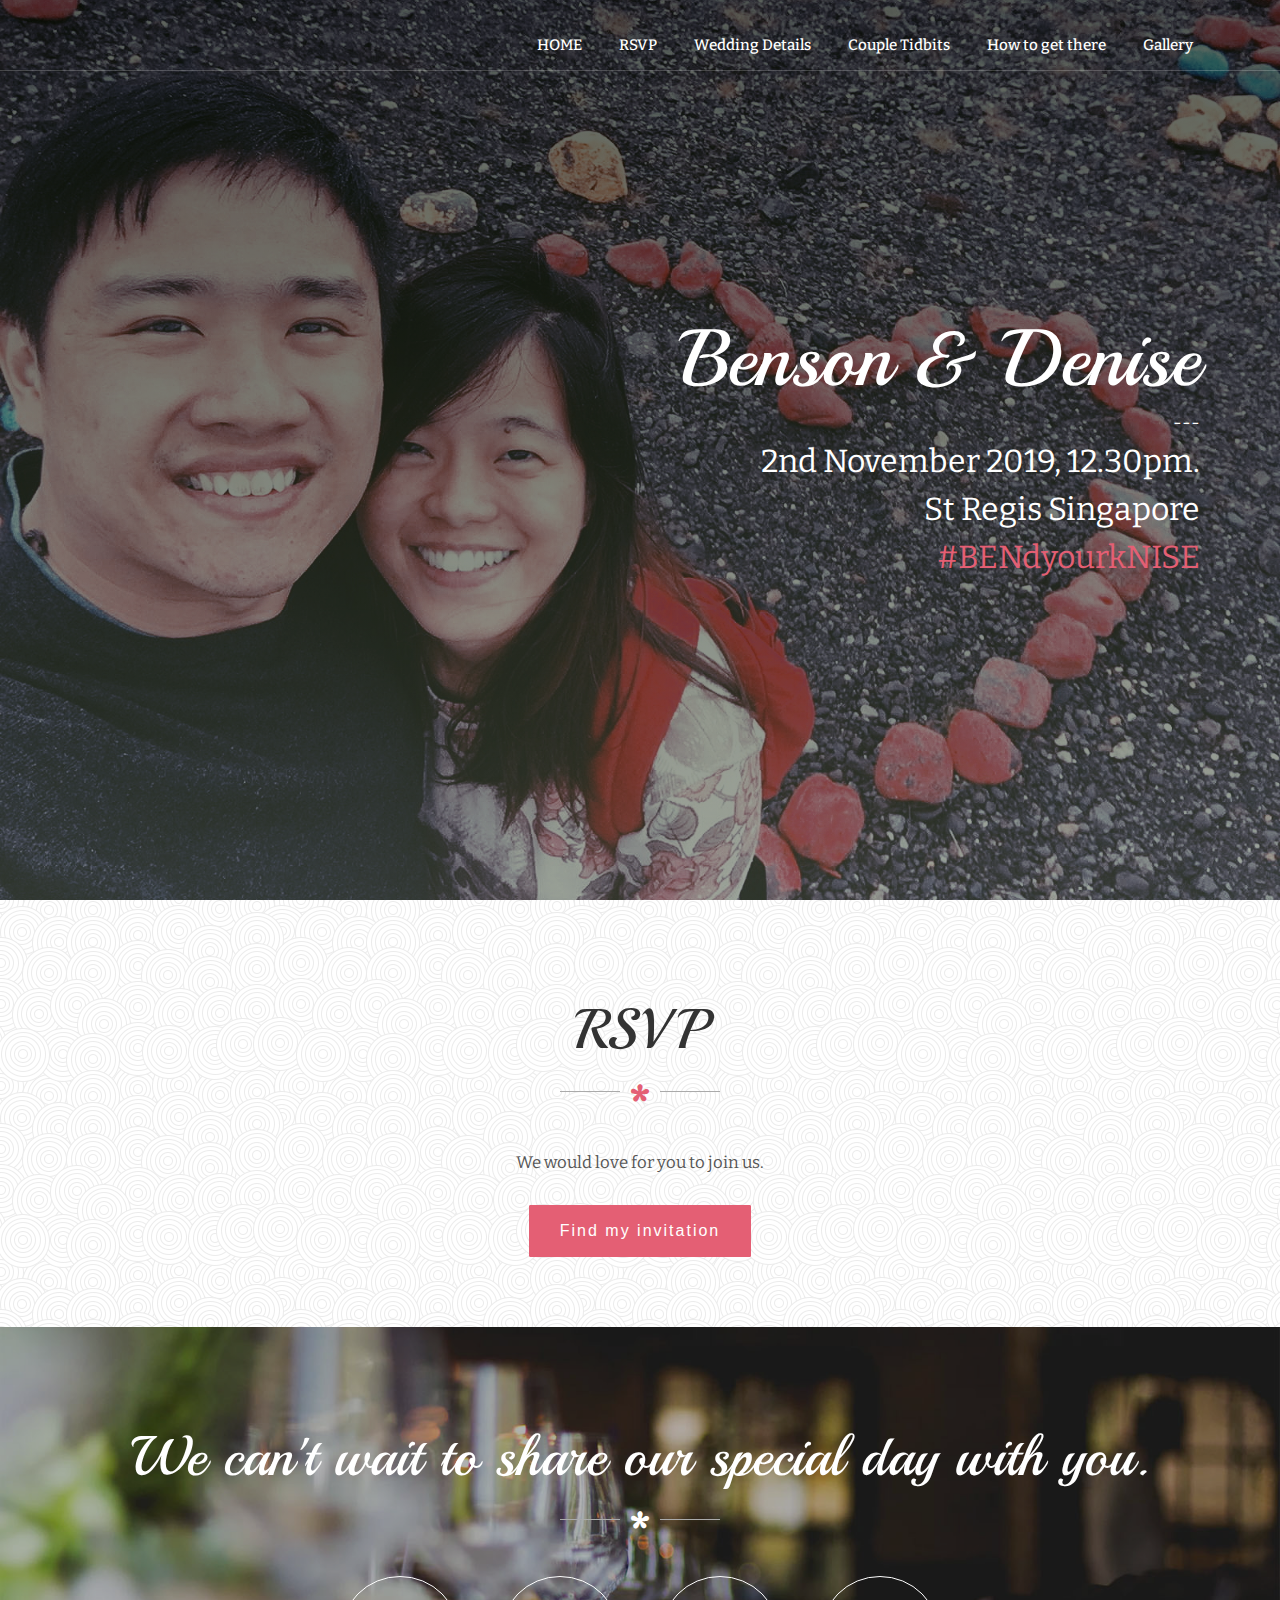
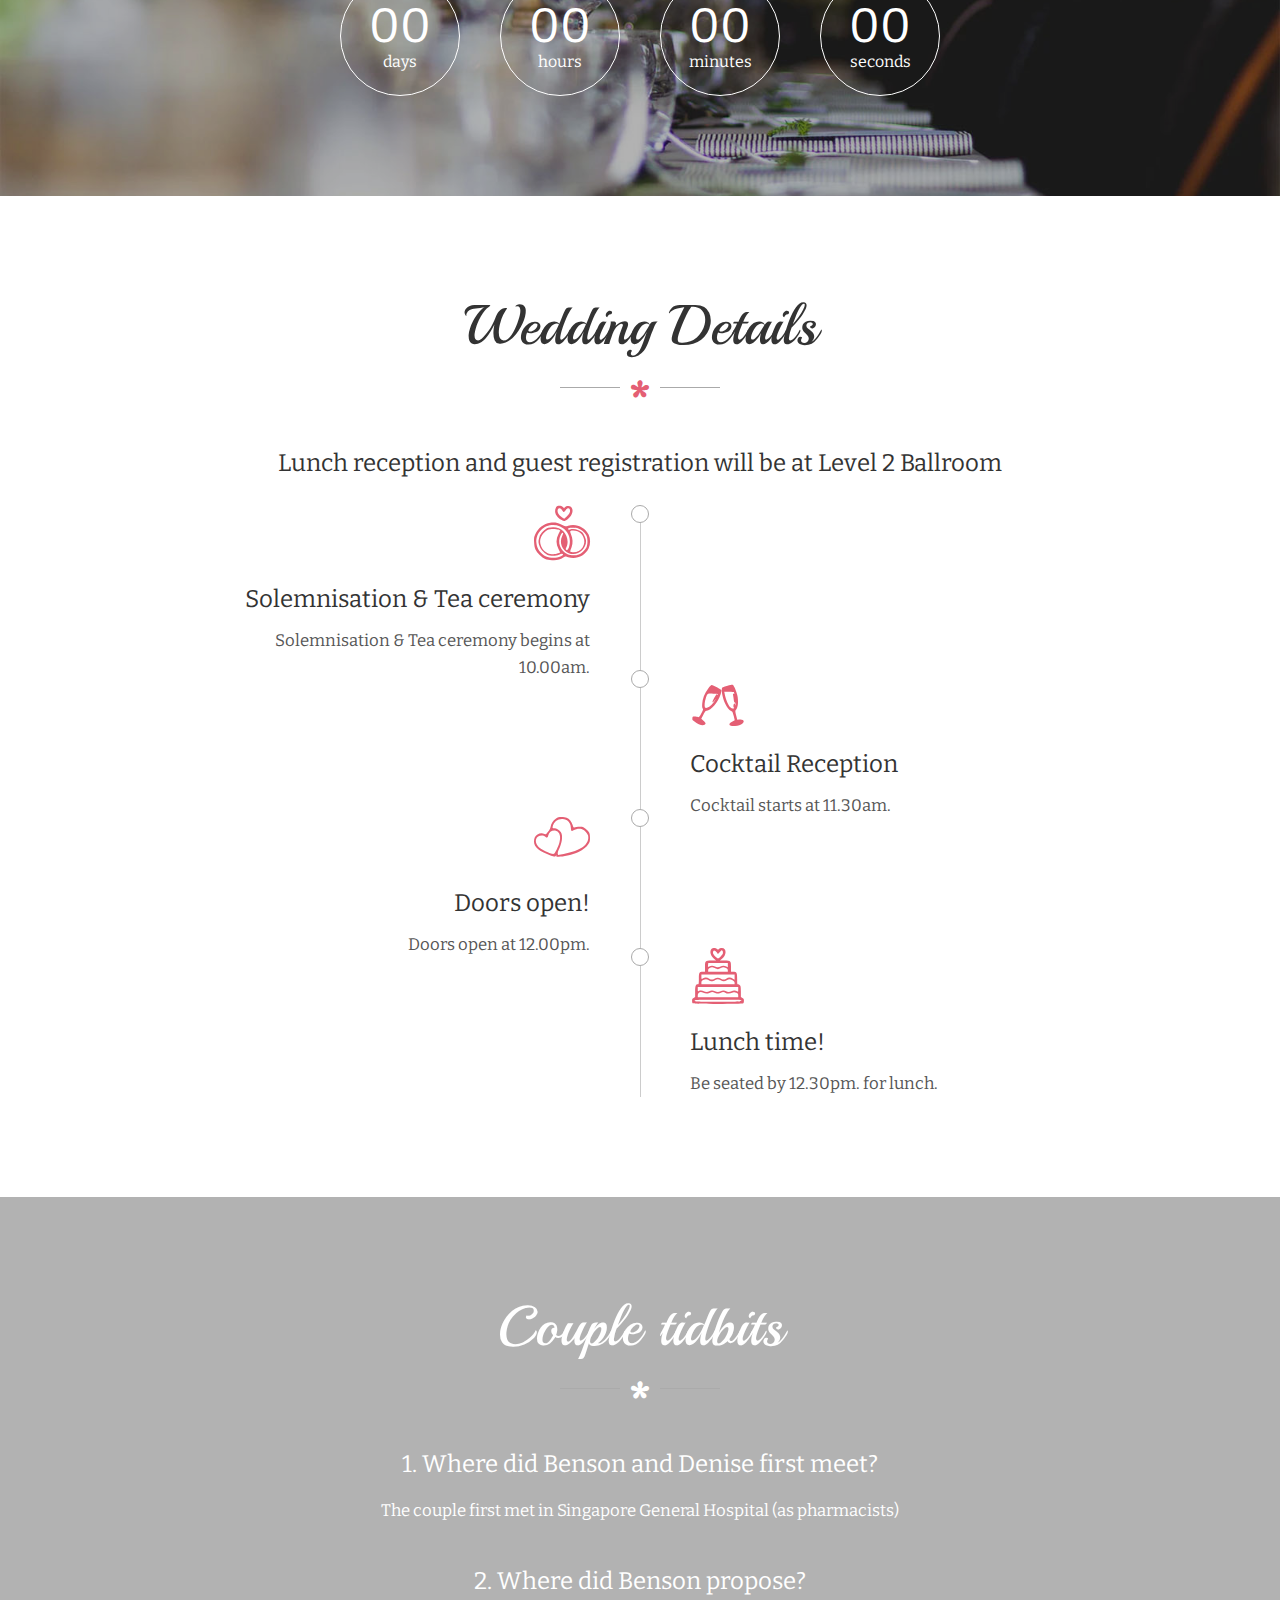
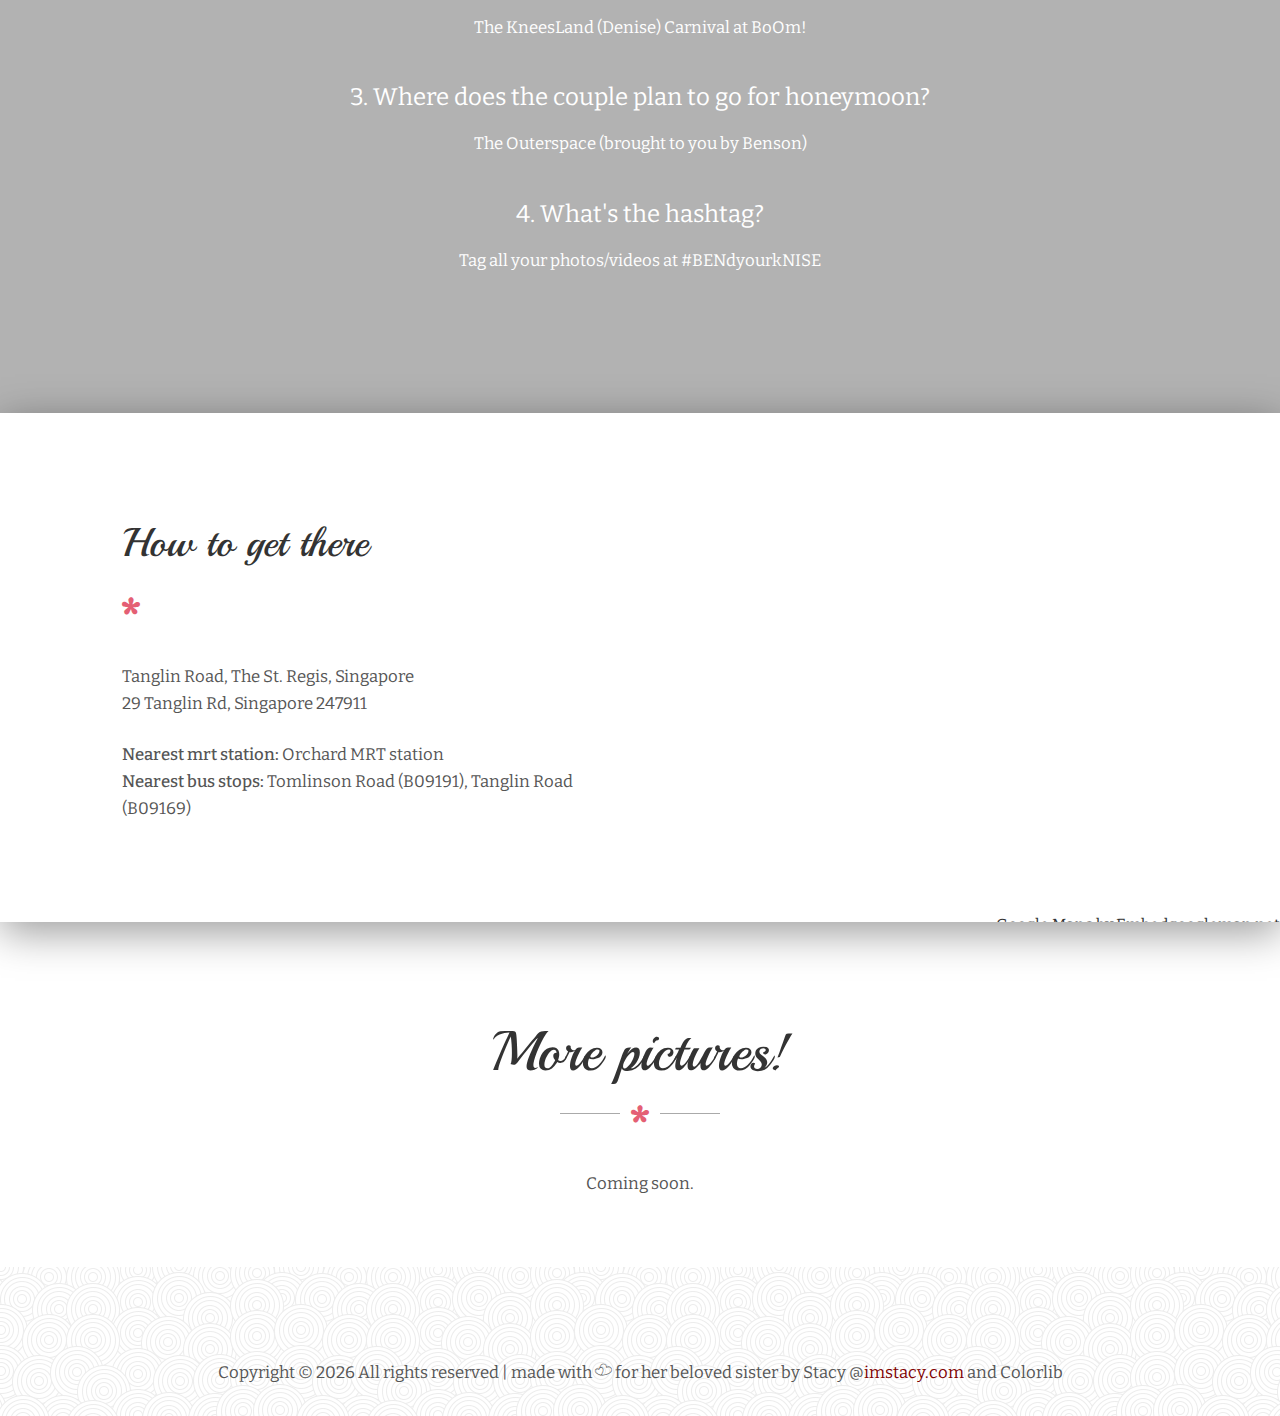
<file: index.html>
<!DOCTYPE HTML>
<html lang="en">

<head>
	<title>Benson & Denise</title>
	<meta http-equiv="X-UA-Compatible" content="IE=edge">
	<meta name="viewport" content="width=device-width, initial-scale=1">
	<meta charset="UTF-8">


	<!-- Font -->

	<link href="https://fonts.googleapis.com/css?family=Playball%7CBitter" rel="stylesheet">

	<!-- Stylesheets -->
	<link rel="stylesheet" href="common-css/animate.min.css">

	<link href="common-css/bootstrap.css" rel="stylesheet">


	<link href="common-css/fluidbox.min.css" rel="stylesheet">

	<link href="common-css/font-icon.css" rel="stylesheet">


	<link href="01-homepage/css/styles.css" rel="stylesheet">

	<link href="01-homepage/css/responsive.css" rel="stylesheet">

</head>

<body>

	<header>

		<div class="container">

			<div class="menu-nav-icon" data-nav-menu="#main-menu"><i class="icon icon-bars"></i></div>

			<ul class="main-menu visible-on-click" id="main-menu">
				<li><a href="index.html">HOME</a></li>
				<li><a href="#rsvp" class="smoothScroll">RSVP</a></li>
				<li><a href="#weddingDetails">Wedding Details</a></li>
				<li><a href="#tidbits">Couple Tidbits</a></li>
				<li><a href="#travel">How to get there</a></li>
				<li><a href="#gallery">Gallery</a></li>
			</ul><!-- main-menu -->

		</div><!-- container -->
	</header>


	<div class="main-slider">
		<div class="display-table center-text">
			<div class="display-table-cell">
				<div class="main slider-content">

					<h1 class="title">Benson & Denise</h1>
					<h5 class="date">---</h5>

					<!-- <i class="small-icon icon icon-tie"></i> -->
					<h3 style="font-family: 'bitter'; font-size: 2rem;">2nd November 2019, 12.30pm.</h3>
					<h3 style="font-family: 'bitter'; font-size: 2rem;">St Regis Singapore</h3>
					<h3 style="font-family: 'bitter'; font-size: 2rem; color:  #E45F74;">#BENdyourkNISE</h3>

				</div><!-- slider-content-->
			</div>
			<!--display-table-cell-->
		</div><!-- display-table-->
	</div><!-- main-slider -->

	<section id="rsvp" class="section story-area center-text">
		<div class="container">
			<div class="row">
				<div class="col-sm-1"></div>
				<div class="col-sm-10">

					<div class="heading">
						<h2 class="title">RSVP</h2>
						<span class="heading-bottom"><i class="icon icon-star"></i></span>
					</div>

					<p class="desc margin-bottom">We would love for you to join us.</p>
					<a target="_blank" href="https://goo.gl/forms/prJnrEKMcrI2Whs23">
						<input type="submit" style="cursor: pointer;" class="btn btn-defeault btn-send"
							value="Find my invitation">
					</a>

				</div><!-- col-sm-10 -->
			</div><!-- row -->
		</div><!-- container -->
	</section><!-- section -->

	<section class="section counter-area center-text">
		<div class="container">
			<div class="row">

				<div class="col-sm-12">
					<div class="heading">
						<h2 class="title">We can't wait to share our special day with you.</h2>
						<span class="heading-bottom"><i class="color-white icon icon-star"></i></span>
					</div>
				</div>

				<div class="col-sm-2"></div>
				<div class="col-sm-8">

					<div class="remaining-time">
						<div id="clock"></div>
					</div><!-- remaining-time -->
				</div><!-- col-sm-10 -->

			</div><!-- row -->
		</div><!-- container -->
	</section><!-- section -->

	<section id="weddingDetails" class="section w-details-area center-text">
		<div class="container">
			<div class="row">
				<div class="col-sm-1"></div>
				<div class="col-sm-10">

					<div class="heading">
						<h2 class="title">Wedding Details</h2>
						<span class="heading-bottom"><i class="icon icon-star"></i></span>
					</div>
					<h4>Lunch reception and guest registration will be at Level 2 Ballroom</h4>
					<br />

					<div class="wedding-details margin-bottom">
						<div class="w-detail left">
							<i class="icon icon-ciurclke"></i>
							<h4 class="title">Solemnisation & Tea ceremony</h4>
							<p>Solemnisation & Tea ceremony begins at 10.00am.</p>
						</div><!-- w-detail -->

						<div class="w-detail right">
							<i class="icon icon-wine-glass"></i>
							<h4 class="title">Cocktail Reception</h4>
							<p>Cocktail starts at 11.30am.</p>
						</div><!-- w-detail -->

						<div class="w-detail left">
							<i class="icon icon-heart"></i>
							<h4 class="title">Doors open!</h4>
							<p>Doors open at 12.00pm.</p>
						</div><!-- w-detail -->

						<div class="w-detail right">
							<i class="icon icon-cake"></i>
							<h4 class="title">Lunch time!</h4>
							<p>Be seated by 12.30pm. for lunch.</p>
						</div><!-- w-detail -->

					</div><!-- wedding-details -->
				</div><!-- col-sm-10 -->
			</div><!-- row -->
		</div><!-- container -->
	</section><!-- section -->

	<section id="tidbits" class="section ceremony-area center-text">
		<div class="container">
			<div class="row">
				<div class="col-sm-12">

					<div class="heading">
						<h2 class="title">Couple tidbits</h2>
						<span class="heading-bottom"><i class="color-white icon icon-star"></i></span>
					</div>

					<div class="ceremony margin-bottom">
						<h4 class="desc">1. Where did Benson and Denise first meet?</h4>
						<p class="desc">The couple first met in Singapore General Hospital (as pharmacists)</p>
						<br />
						<h4 class="desc">2. Where did Benson propose?</h4>
						<p class="desc">The KneesLand (Denise) Carnival at BoOm!</p>
						<br />

						<h4 class="desc">3. Where does the couple plan to go for honeymoon?</h4>
						<p class="desc">The Outerspace (brought to you by Benson)</p>
						<br />

						<h4 class="desc">4. What's the hashtag?</h4>
						<p class="desc">Tag all your photos/videos at #BENdyourkNISE</p>
						<br />
						<!-- <a class="border-btn" href="#">LEARN MORE</a> -->
					</div>

				</div><!-- col-sm-10 -->
			</div><!-- row -->
		</div><!-- container -->
	</section><!-- section -->

	<section id="travel" class="contact-area">
		<div class="contact-wrapper section float-left">
			<div class="container">
				<div class="row">
					<div class="col-sm-2"></div>

					<div class="col-sm-10">
						<div class="heading">
							<h3 class="title">How to get there</h3>
							<i class="icon icon-star"></i>
						</div>

						<div class="margin-bottom">
							<p>Tanglin Road, The St. Regis, Singapore</p>
							<p>29 Tanglin Rd, Singapore 247911</p>
							<br />
							<p><b>Nearest mrt station:</b> Orchard MRT station</p>
							<p><b>Nearest bus stops:</b> Tomlinson Road (B09191), Tanglin Road (B09169)</p>

						</div><!-- margin-bottom -->
					</div><!-- col-sm-10 -->

				</div><!-- row -->
			</div><!-- container -->
		</div><!-- float-left -->

		<div class="map-area mapouter">
			<div class="gmap_canvas"><iframe width="600" height="500" id="gmap_canvas"
					src="https://maps.google.com/maps?q=st%20regis%20singapore&t=&z=13&ie=UTF8&iwloc=&output=embed"
					frameborder="0" scrolling="no" marginheight="0" marginwidth="0"></iframe><a
					href="https://www.jetzt-drucken-lassen.de">jetztdruckenlassen</a></div>
			<style>
				.mapouter {
					text-align: right;
					height: 500px;
					width: 600px;
				}

				.gmap_canvas {
					overflow: hidden;
					background: none !important;
					height: 500px;
					width: 600px;
				}
			</style>Google Maps by <a href="https://www.embedgooglemap.net" rel="nofollow"
				target="_blank">Embedgooglemap.net</a>
		</div>
		<!-- <div class="map-area">
			<div id="map" style="height:100%;"></div>
		</div> -->
		<!-- map-area -->

		<!-- <script async defer src="https://maps.google.com/maps?q=chicago&t=&z=13&ie=UTF8&iwloc=&output=embed"></script> -->

	</section><!-- section -->

	<section id="gallery" class="section galery-area center-text">
		<div class="container">
			<div class="row">

				<div class="col-sm-12">

					<div class="heading">
						<h2 class="title">More pictures!</h2>
						<span class="heading-bottom"><i class="icon icon-star"></i></span>
					</div>
					<p>Coming soon.</p>
					<!-- <div class="image-gallery">
						<div class="row">

							<div class="col-md-4 col-sm-6">
								<a href="images/gallery-1-600x400.jpg" data-fluidbox><img class="margin-bottom"
										src="images/gallery-1-600x400.jpg" alt="Gallery Image"></a>
							</div>

							<div class="col-md-4 col-sm-6">
								<a href="images/gallery-2-600x400.jpg" data-fluidbox><img class="margin-bottom"
										src="images/gallery-2-600x400.jpg" alt="Gallery Image"></a>
							</div>

							<div class="col-md-4 col-sm-6">
								<a href="images/gallery-3-600x400.jpg" data-fluidbox><img class="margin-bottom"
										src="images/gallery-3-600x400.jpg" alt="Gallery Image"></a>
							</div>

							<div class="col-md-4 col-sm-6">
								<a href="images/gallery-4-600x400.jpg" data-fluidbox><img class="margin-bottom"
										src="images/gallery-4-600x400.jpg" alt="Gallery Image"></a>
							</div>

							<div class="col-md-4 col-sm-6">
								<a href="images/gallery-5-600x400.jpg" data-fluidbox><img class="margin-bottom"
										src="images/gallery-5-600x400.jpg" alt="Gallery Image"></a>
							</div>

							<div class="col-md-4 col-sm-6">
								<a href="images/gallery-1-600x400.jpg" data-fluidbox><img class="margin-bottom"
										src="images/gallery-1-600x400.jpg" alt="Gallery Image"></a>
							</div>

						</div>
					</div> -->
					<!-- image-gallery -->

				</div><!-- col-sm-10 -->
			</div><!-- row -->
		</div><!-- container -->
	</section><!-- section -->
	<footer>
		<div class="container center-text">

			<!-- <div class="logo-wrapper">
				<a class="logo" href="#"><img src="images/logo-black.png" alt="Logo Image"></a>
				<i class="icon icon-star"></i>
			</div> -->

			<!-- <ul class="social-icons">
				<li><a href="#"><i class="icon icon-heart"></i></a></li>
				<li><a href="#"><i class="icon icon-twitter"></i></a></li>
				<li><a href="#"><i class="icon icon-instagram"></i></a></li>
				<li><a href="#"><i class="icon icon-pinterest"></i></a></li>
				<li><a href="#"><i class="icon icon-tripadvisor"></i></a></li>
			</ul> -->

			<!-- <ul class="footer-links">
				<li><a href="#">HOME</a></li>
				<li><a href="#">OUR STORIES</a></li>
				<li><a href="#">THE WEDDING</a></li>
				<li><a href="#">GALLERY</a></li>
				<li><a href="#">CONTACT</a></li>
			</ul> -->

			<p class="copyright">
				<!-- Link back to Colorlib can't be removed. Template is licensed under CC BY 3.0. -->
				Copyright &copy;
				<script>document.write(new Date().getFullYear());</script> All rights reserved | made
				with <i class="icon-heart" aria-hidden="true"></i> for her beloved sister by Stacy @<a
					href="https://imstacy.com" style="color:maroon" target="_blank">imstacy.com</a> and Colorlib
				<!-- Link back to Colorlib can't be removed. Template is licensed under CC BY 3.0. -->
			</p>

		</div><!-- container -->
	</footer>


	<!-- SCIPTS -->

	<script src="common-js/jquery-3.1.1.min.js"></script>

	<script src="common-js/tether.min.js"></script>

	<script src="common-js/bootstrap.js"></script>

	<script src="common-js/jquery.countdown.min.js"></script>

	<script src="common-js/jquery.fluidbox.min.js"></script>


	<script src="common-js/scripts.js"></script>

</body>

</html>
</file>
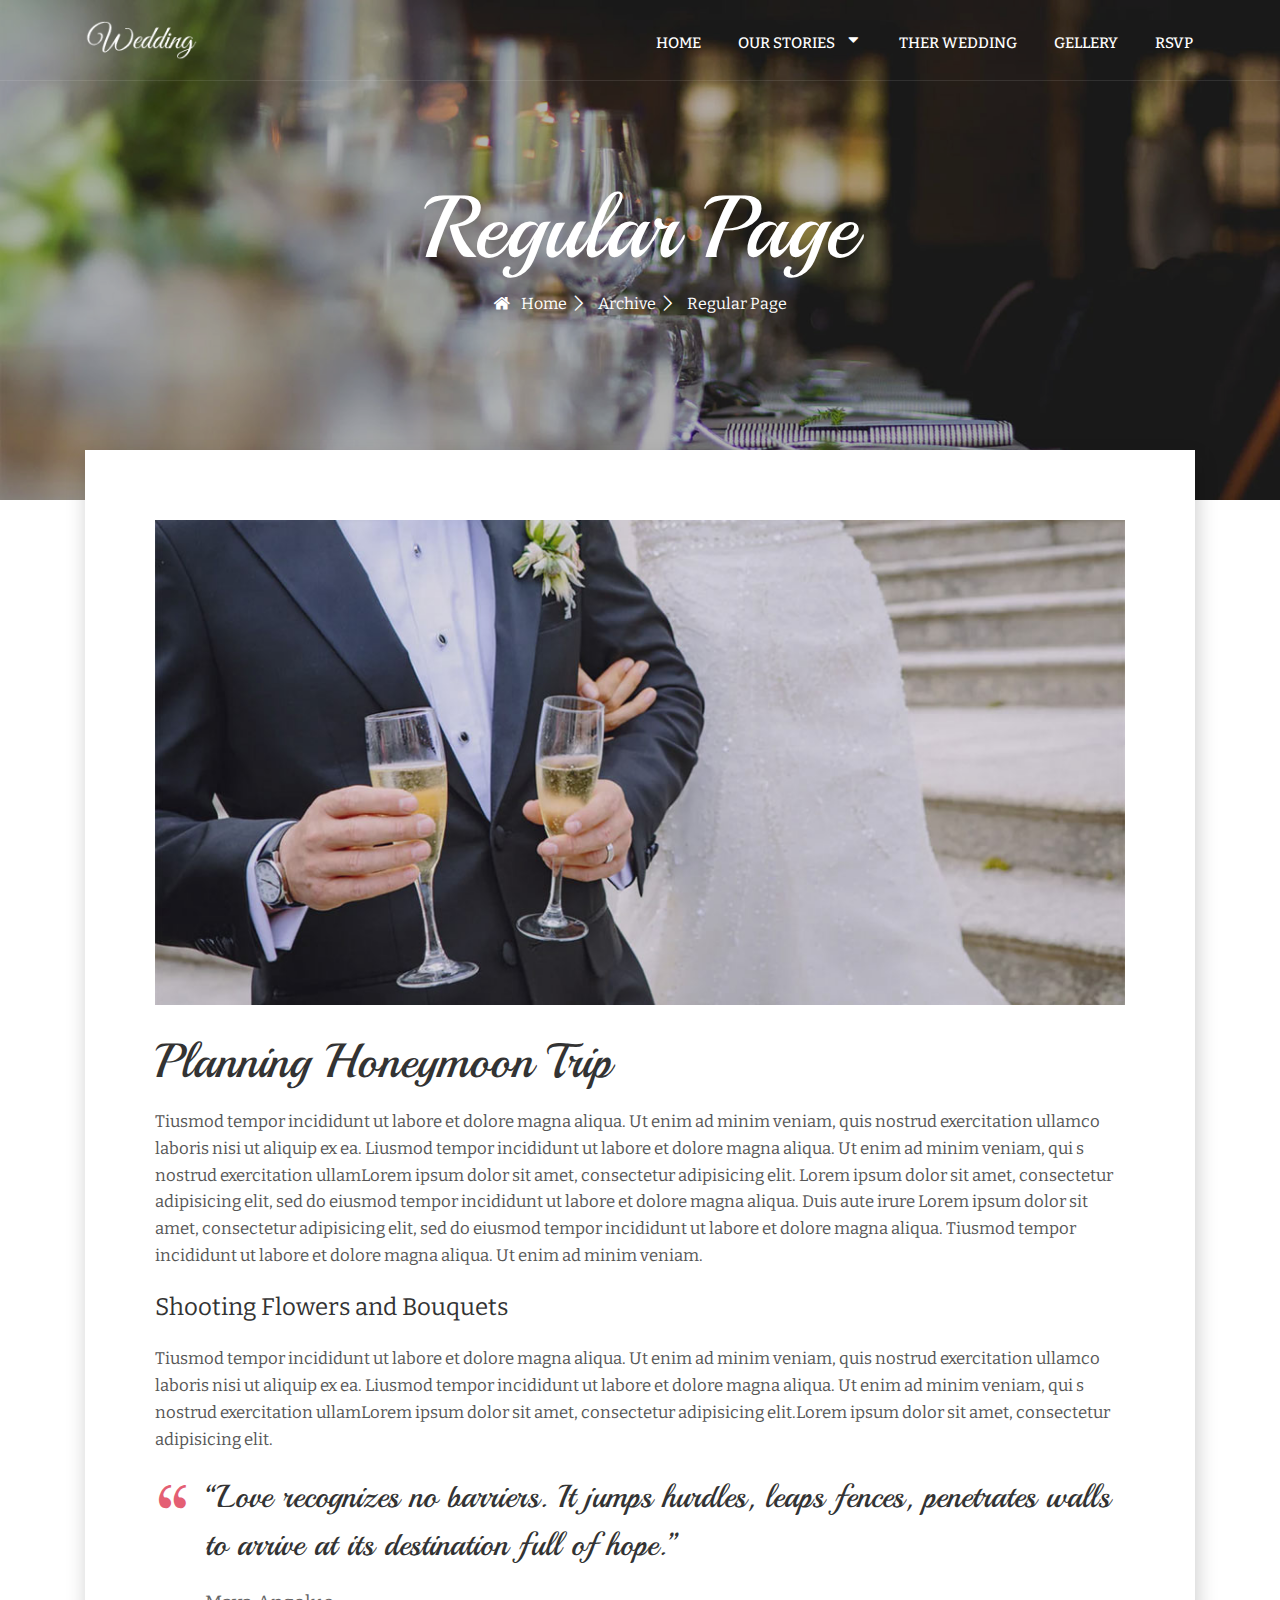
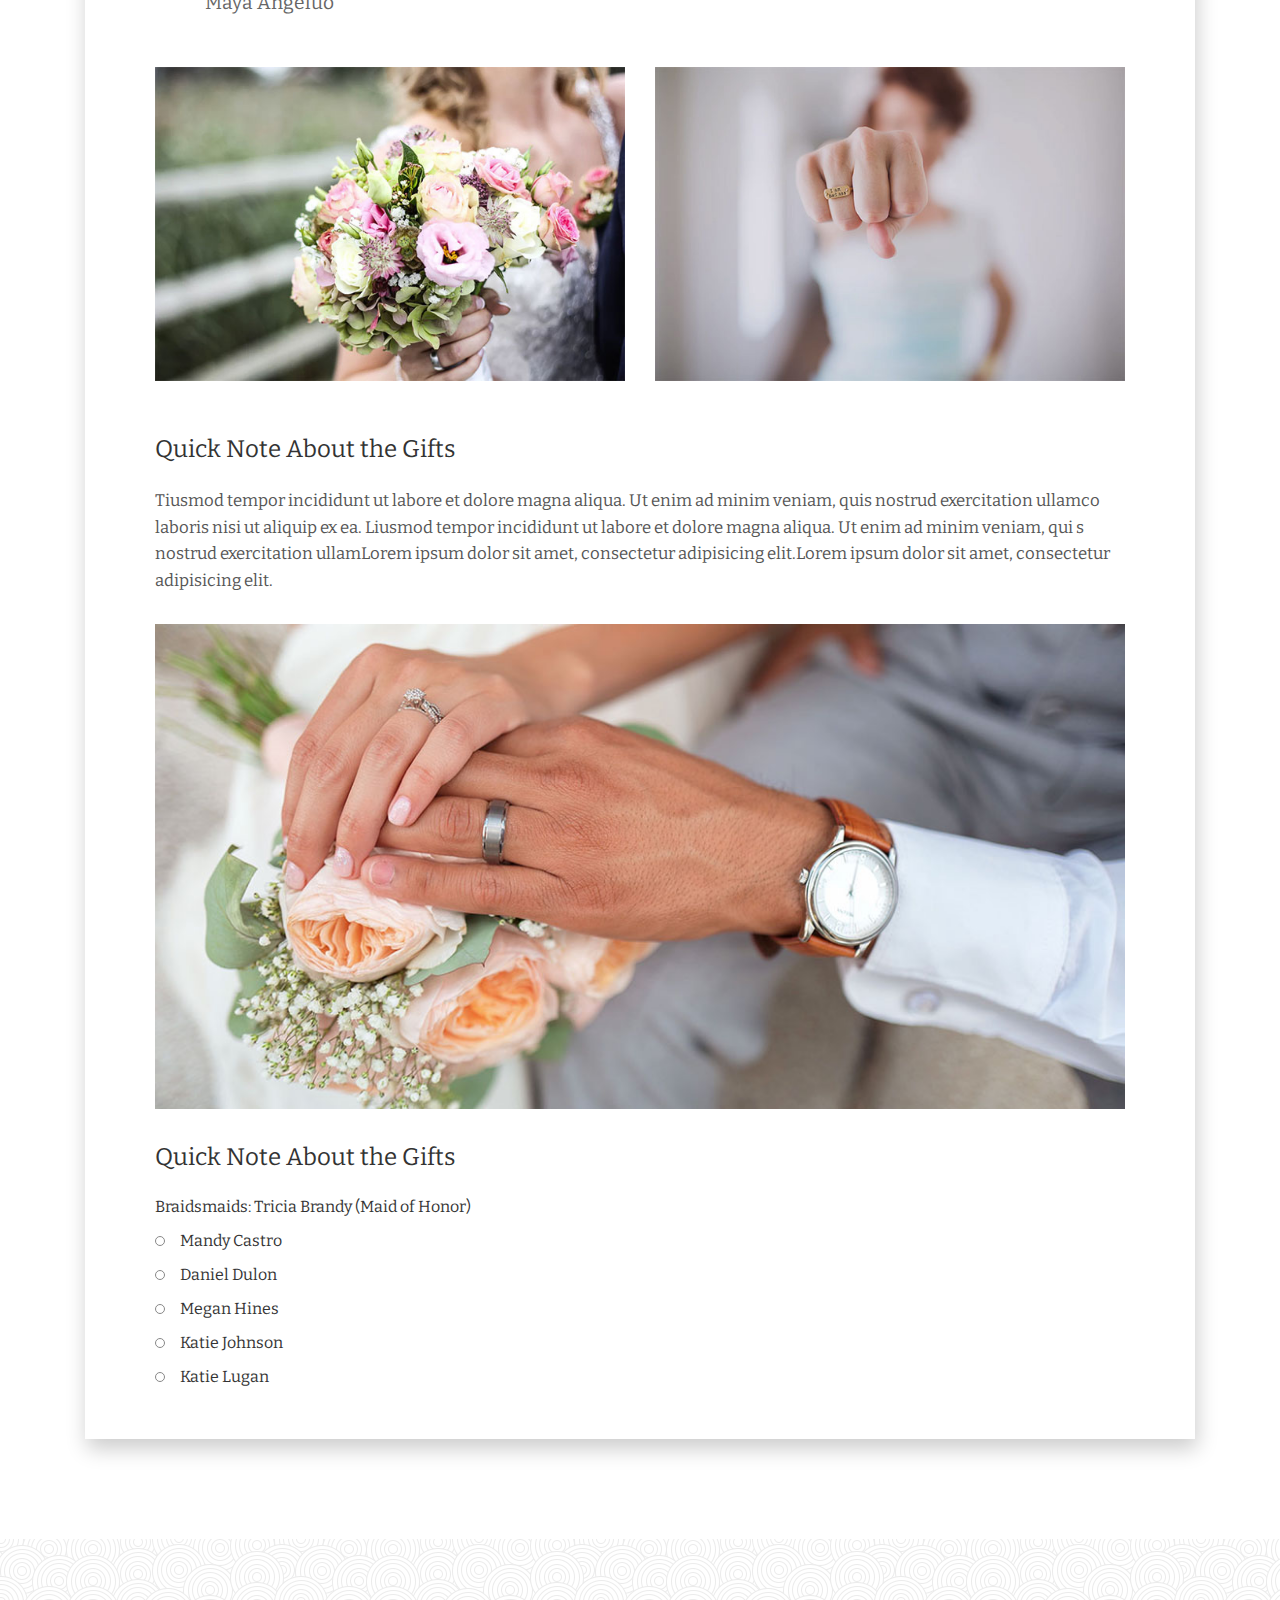
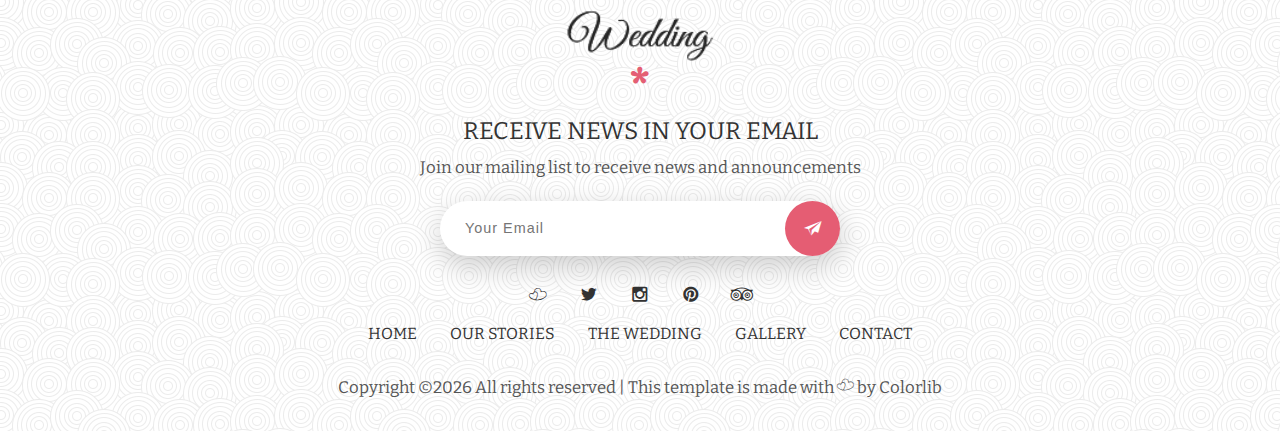
<file: 03-regular-page.html>
<!DOCTYPE HTML>
<html lang="en">
<head>
	<title>TITLE</title>
	<meta http-equiv="X-UA-Compatible" content="IE=edge">
    <meta name="viewport" content="width=device-width, initial-scale=1">
	<meta charset="UTF-8">
	
	
	<!-- Font -->
	
	<link href="https://fonts.googleapis.com/css?family=Playball%7CBitter" rel="stylesheet">
	
	<!-- Stylesheets -->
	
	<link href="common-css/bootstrap.css" rel="stylesheet">
	
	<link href="common-css/font-icon.css" rel="stylesheet">
	
	<link href="03-regular-page/css/styles.css" rel="stylesheet">
	
	<link href="03-regular-page/css/responsive.css" rel="stylesheet">
	
</head>
<body>
	
	<header>
		
		<div class="container">
		
			<a class="logo" href="#"><img src="images/logo-white.png" alt="Logo"></a>
			
			<div class="menu-nav-icon" data-nav-menu="#main-menu"><i class="icon icon-bars"></i></div>
			
			<ul class="main-menu visible-on-click" id="main-menu">
				<li><a href="index.html">HOME</a></li>
				<li class="drop-down"><a href="#!">OUR STORIES<i class="icon icon-caret-down"></i></a>
				
					<ul class="drop-down-menu">
						<li><a href="#">FEATURED</a></li>
						<li><a href="#">ABOUT</a></li>
						<li class="drop-down"><a href="#!">CATEGORIES<i class="icon icon-caret-right"></i></a>
							<ul class="drop-down-menu drop-down-inner">
								<li><a href="#">FEATURED</a></li>
								<li><a href="#">ABOUT</a></li>
								<li><a href="#">CATEGORIES</a></li>
							</ul>
						</li>
					</ul>
					
				</li>
				
				<li><a href="03-regular-page.html">THER WEDDING</a></li>
				<li><a href="#">GELLERY</a></li>
				<li><a href="02-rsvp.html">RSVP</a></li>
			</ul><!-- main-menu -->
			
		</div><!-- container -->
	</header>
	
	
	<div class="main-slider">
		<div class="display-table center-text">
			<div class="display-table-cell">
				<div class="slider-content">
					
					<h1 class="title">Regular Page</h1>
					<a href="01-homepage.html"><i class="icon icon-home"></i>Home</a>
					<a href="01-homepage.html"><i class="icon icon-right-open-big"></i>Archive</a>
					<a href="#"><i class="icon icon-right-open-big"></i>Regular Page</a>
					
				</div><!-- slider-content-->
			</div><!--display-table-cell-->
		</div><!-- display-table-->
	</div><!-- main-slider -->
	
	
	<section class="regular-area">
		<div class="container">
			<div class="row">
				<div class="col-sm-12">
					
					<div class="content">
					
						<div class="img-wrapper"><img src="images/regular-content-1-1000x650.jpg" alt="Content Image"></div>
						
						<h2 class="margin-top-btm">Planning Honeymoon Trip</h2>
						<p class="margin-top-btm">Tiusmod tempor incididunt ut labore et dolore magna aliqua. Ut enim ad minim veniam, 
						quis nostrud exercitation ullamco laboris nisi ut aliquip ex ea. Liusmod tempor 
						incididunt ut labore et dolore magna aliqua. Ut enim ad minim veniam, qui s nostrud 
						exercitation ullamLorem ipsum dolor sit amet, consectetur adipisicing elit. Lorem 
						ipsum dolor sit amet, consectetur adipisicing elit, sed do eiusmod tempor incididunt 
						ut labore et dolore magna aliqua. Duis aute irure Lorem ipsum dolor sit amet, 
						consectetur adipisicing elit, sed do eiusmod tempor incididunt ut
						labore et dolore magna aliqua. Tiusmod tempor incididunt ut labore et dolore magna 
						aliqua. Ut enim ad minim veniam.</p>
						
						<h4 class="margin-top-btm">Shooting Flowers and Bouquets</h4>
						
						<p class="margin-top-btm">Tiusmod tempor incididunt ut labore et dolore magna aliqua. Ut enim ad minim veniam, 
						quis nostrud exercitation ullamco laboris nisi ut aliquip ex ea. Liusmod tempor incididunt 
						ut labore et dolore magna aliqua. Ut enim ad minim veniam, qui s nostrud exercitation 
						ullamLorem ipsum dolor sit amet, consectetur adipisicing elit.Lorem ipsum dolor sit amet,
						consectetur adipisicing elit.</p>
						
						<div class="quoto-area margin-top-btm">
							<h3 class="quoto"><i class="icon icon-quote"></i>
							“Love recognizes no barriers. It jumps hurdles, leaps fences, penetrates walls to 
							arrive at its destination full of hope.”</h3>
							<h5 class="name">Maya Angeluo</h5>
						</div>
						
						<div class="row">
							<div class="col-sm-6">
								<div class="img-wrapper"><img src="images/regular-content-2-600x400.jpg" alt="Content Image"></div>
							</div><!-- col-sm-6 -->
							<div class="col-sm-6">
								<div class="img-wrapper"><img src="images/regular-content-3-600x400.jpg" alt="Content Image"></div>
							</div><!-- col-sm-6 -->
						</div><!-- row -->
						
						<h4 class="margin-top-btm">Quick Note About the Gifts</h4>
						
						<p class="desc">Tiusmod tempor incididunt ut labore et dolore magna aliqua. Ut enim ad minim veniam, 
						quis nostrud exercitation ullamco laboris nisi ut aliquip ex ea. Liusmod tempor incididunt 
						ut labore et dolore magna aliqua. Ut enim ad minim veniam, qui s nostrud exercitation 
						ullamLorem ipsum dolor sit amet, consectetur adipisicing elit.Lorem ipsum dolor sit amet,
						consectetur adipisicing elit.</p>
						
						<div class="img-wrapper"><img src="images/regular-content-4-1000x650.jpg" alt="Content Image"></div>
						
						<h4 class="margin-top-btm">Quick Note About the Gifts</h4>
						
						<ul class="braidmaids-name">
							<li>Braidsmaids: Tricia Brandy (Maid of Honor)</li>
							<li>Mandy Castro</li>
							<li>Daniel Dulon</li>
							<li>Megan Hines</li>
							<li>Katie Johnson</li>
							<li>Katie Lugan</li>
						</ul>
					</div><!-- content -->
					
				</div><!-- col-sm-12 -->
			</div><!-- row -->
		</div><!-- container -->
	</section><!-- section -->
	
	
	<footer>
		<div class="container center-text">
			
			<div class="logo-wrapper">
				<a class="logo" href="#"><img src="images/logo-black.png" alt="Logo Image"></a>
				<i class="icon icon-star"></i>
			</div>
			
			<div class="newsletter">
				<h4 class="title">RECEIVE NEWS IN YOUR EMAIL</h4>
				<p>Join our mailing list to receive news and announcements</p>
				<div class="email-area">
					<form>
						<input class="email-input" type="text" placeholder="Your Email">
						<button class="submit-btn" type="submit"><i class="icon icon-email-plane"></i></button>
					</form>
				</div><!-- email-area -->
			</div><!-- newsletter -->
			
			
			<ul class="social-icons">
				<li><a href="#"><i class="icon icon-heart"></i></a></li>
				<li><a href="#"><i class="icon icon-twitter"></i></a></li>
				<li><a href="#"><i class="icon icon-instagram"></i></a></li>
				<li><a href="#"><i class="icon icon-pinterest"></i></a></li>
				<li><a href="#"><i class="icon icon-tripadvisor"></i></a></li>
			</ul>

			<ul class="footer-links">
				<li><a href="#">HOME</a></li>
				<li><a href="#">OUR STORIES</a></li>
				<li><a href="#">THE WEDDING</a></li>
				<li><a href="#">GALLERY</a></li>
				<li><a href="#">CONTACT</a></li>
			</ul>
			
			<p class="copyright"><!-- Link back to Colorlib can't be removed. Template is licensed under CC BY 3.0. -->
Copyright &copy;<script>document.write(new Date().getFullYear());</script> All rights reserved | This template is made with <i class="icon-heart" aria-hidden="true"></i> by <a href="https://colorlib.com" target="_blank">Colorlib</a>
<!-- Link back to Colorlib can't be removed. Template is licensed under CC BY 3.0. --></p>
			
		</div><!-- container -->
	</footer>
	
	
	<!-- SCIPTS -->
	
	<script src="common-js/jquery-3.1.1.min.js"></script>
	
	<script src="common-js/tether.min.js"></script>
	
	<script src="common-js/bootstrap.js"></script>
	
	<script src="common-js/scripts.js"></script>
	
</body>
</html>
</file>
<file: common-css/font-icon.css>
@charset "UTF-8";

@font-face {
  font-family: "untitled-font-1";
  src:url("../fonts/webzed-font-1.eot");
  src:url("../fonts/webzed-font-1.eot?#iefix") format("embedded-opentype"),
    url("../fonts/webzed-font-1.woff") format("woff"),
    url("../fonts/webzed-font-1.ttf") format("truetype"),
    url("../fonts/webzed-font-1.svg#untitled-font-1") format("svg");
  font-weight: normal;
  font-style: normal;

}

[data-icon]:before {
  font-family: "untitled-font-1" !important;
  content: attr(data-icon);
  font-style: normal !important;
  font-weight: normal !important;
  font-variant: normal !important;
  text-transform: none !important;
  speak: none;
  line-height: 1;
  -webkit-font-smoothing: antialiased;
  -moz-osx-font-smoothing: grayscale;
}

[class^="icon-"]:before,
[class*=" icon-"]:before {
  font-family: "untitled-font-1" !important;
  font-style: normal !important;
  font-weight: normal !important;
  font-variant: normal !important;
  text-transform: none !important;
  speak: none;
  line-height: 1;
  -webkit-font-smoothing: antialiased;
  -moz-osx-font-smoothing: grayscale;
}

.icon-home:before {
  content: "\61";
}
.icon-email-plane:before {
  content: "\63";
}
.icon-cake:before {
  content: "\62";
}
.icon-camera:before {
  content: "\64";
}
.icon-ciurclke:before {
  content: "\65";
}
.icon-star:before {
  content: "\66";
}
.icon-heart:before {
  content: "\67";
}
.icon-tie:before {
  content: "\68";
}
.icon-wine-glass:before {
  content: "\69";
}
.icon-facebook:before {
  content: "\6a";
}
.icon-twitter:before {
  content: "\6b";
}
.icon-instagram:before {
  content: "\6c";
}
.icon-tripadvisor:before {
  content: "\6d";
}
.icon-pinterest:before {
  content: "\6e";
}
.icon-caret-down:before {
  content: "\6f";
}
.icon-caret-right:before {
  content: "\70";
}
.icon-bars:before {
  content: "\71";
}
.icon-quote:before {
  content: "\72";
}
.icon-right-open-big:before {
  content: "\73";
}
.icon-left-open-big:before {
  content: "\74";
}
</file>
<file: 01-homepage/css/styles.css>
/*
====================================================

* 	[Master Stylesheet]
	
	Theme Name :  
	Version    :  
	Author     :  
	Author URI :  

====================================================

	TOC
	
	1. PRIMARY STYLES
	2. COMMONS FOR PAGE DESIGN
		JQUERY LIGHT BOX
	3. MENU
		MIDDLE AREA
		BOTTOM AREA
		DROPDOWN MENU STYLING
		DROPDOWN SUBMENU
		DROPDOWN HOVER 
	4. SLIDER
	5. STORY AREA
	6. REMAINING TIME
	7. WEDDING DETAILS AREA
	8. WEDDING CEREMONY
	9. CONTACT AREA
	10. VIEW GALLERY
	11. FOOTER

====================================================

/* ---------------------------------
1. PRIMARY STYLES
--------------------------------- */

html{ font-size: 100%; height: 100%; overflow-x: hidden;margin: 0px;  padding: 0px; touch-action: manipulation; }


body{ font-size: 16px; font-family: 'Bitter', serif; width: 100%; height: 100%; margin: 0; font-weight: 400;
	-webkit-font-smoothing: antialiased; -moz-osx-font-smoothing: grayscale; word-wrap: break-word; 
	color: #333; }

h1, h2, h3, h4, h5, h6, p, a, ul, span, li, img, inpot, button{ margin: 0; padding: 0; }

h1,h2,h3,h4,h5,h6{ line-height: 1.5; font-weight: inherit; }

h1,h2,h3{ font-family: 'Playball', cursive; }

p{ line-height: 1.6; font-size: 1.05em; font-weight: 400; color: #555; }

h1{ font-size: 5em; line-height: 1; }
h2{ font-size: 3.5em; line-height: 1.1; }
h3{ font-size: 2.5em; }
h4{ font-size: 1.5em; }
h5{ font-size: 1.2em; }
h6{ font-size: .9em; letter-spacing: 1px; }

a, button{ display: inline-block; text-decoration: none; color: inherit; transition: all .3s; line-height: 1; }

a:focus, a:active, a:hover,
button:focus, button:active, button:hover,
a b.light-color:hover{ text-decoration: none; color: #E45F74; }

b{ font-weight: 500; }

img{ width: 100%; }

li{ list-style: none; display: inline-block; }

span{ display: inline-block; }

button{ outline: 0; border: 0; background: none; cursor: pointer; }

b.light-color{ color: #444; }

.icon{ font-size: 1.1em; display: inline-block; line-height: inherit; }

[class^="icon-"]:before, [class*=" icon-"]:before{ line-height: inherit; }
/* ---------------------------------
2. COMMONS FOR PAGE DESIGN
--------------------------------- */

.btn{ padding: 15px 30px; border-radius: 1px; letter-spacing: 2px; 
	border: 1px solid #E45F74; background: #E45F74; color: #fff; }

.btn:hover{ color: #E45F74; background: none; }

.btn-2{ font-size: .9em; padding: 15px 30px; border-radius: 1px; letter-spacing: 2px; 
	border: 1px solid #E45F74; }

.btn-2:hover{ background: #E45F74; color: #fff; }

.border-btn{ font-size: .9em; padding-bottom: 5px; background: none; color: inherit; border: 0; 
	position: relative; overflow: hidden; }

.border-btn:after{ content:''; position: absolute; bottom: 0; left: 0; right: 0; height: 2px; 
	transition: all .3s; background: #E45F74; }

.border-btn:before{ content:''; position: absolute; bottom: 0; left: 0; right: 0; height: 2px; 
	transform: translateX(-130%); transition: all .3s; background: #E45F74; }
	
.border-btn:hover:after{ transform: translateX(130%); }

.border-btn:hover:before{ transform: translateX(0%); }


.section{ padding: 100px 0 70px; }

.section .heading{ padding-bottom: 40px; }

.section .heading .icon{ font-size: 18px; margin-top: 20px; color: #E45F74; }

.section .heading .icon.color-white{ color: #fff; }

.section .heading .heading-bottom{ margin-top: 20px; display: inline-block; width: 160px; height: 20px; 
	line-height: 20px; position: relative; }

.section .heading .heading-bottom .icon{ position: absolute; left: 50%; top: 50%; margin: -9px 0 0 -9px; }
	
.section .heading .heading-bottom:after{ content:''; position: absolute; left: 0; top: 50%; margin-top: -.5px;
	height: 1px; width: 60px; background: #aaa; }

.section .heading .heading-bottom:before{ content:''; position: absolute; right: 0; top: 50%; margin-top: -.5px;
	height: 1px; width: 60px; background: #aaa; }
	
.section .margin-bottom{ margin-bottom: 30px; }



.center-text{ text-align: center; } 

.color-white{ color: #fff; }

.display-table{ display: table; height: 100%; width: 100%; }

.display-table-cell{ display: table-cell; vertical-align: middle; }



::-webkit-input-placeholder { font-size: .9em; letter-spacing: 1px; }

::-moz-placeholder { font-size: .9em; letter-spacing: 1px; }

:-ms-input-placeholder { font-size: .9em; letter-spacing: 1px; }

:-moz-placeholder { font-size: .9em; letter-spacing: 1px; }



/* JQUERY LIGHT BOX */

#flavorOverlay { position: fixed; top: 0; bottom: 0; left: 0; right: 0; display: none; 
	background: rgba(0, 0, 0, 0.8); }

#flavorLightbox { display: none; }

#flavorLightbox > img { max-width: 90%; max-height: 90%; position: fixed; top: 50px; left: 50%;
  transform: translateX(-50%); z-index: 9999; }

#flavorLightboxClose { font-size: 32px; cursor: pointer; position: fixed; top: 30px; right: 30px;
  z-index: 666; color: #fff; }

.thumbnails { display: flex; flex-flow: row wrap; justify-content: center; z-index: 600;
  position: relative; cursor: pointer; position: absolute; bottom: 50px; width: 90%; }

.thumbnails img { height: 50px; margin: 1px; transition: .3s; }

.thumbnails img:hover { border: 2px solid #fff; }



/* ---------------------------------
3. MENU
--------------------------------- */

header{ position: absolute; left: 0; right: 0; top: 20px; z-index: 1000; font-size: .95em; 
	border-bottom: 1px solid rgba(255,255,255, .2); color: #fff; }

	
/* MIDDLE AREA */

header .logo{ margin: 5px 0 20px; height: 40px; }

header .logo img{ height: 100%; width: auto; }


/* BOTTOM AREA */

header .main-menu{ font-weight: 500; float: right; margin: 0px -15px; }

header .main-menu > li > a{ height: 50px; line-height: 46px; padding: 0 15px; border: 2px solid transparent; 
	border-radius: 2px; background: transparent; }

header .visible.main-menu{ display: block; }


/* DROPDOWN MENU STYLING */

header .main-menu li.drop-down{ position: relative; text-align: left; }

header .main-menu li.drop-down > ul.drop-down-menu{ display: none; position: absolute; top: 50px; left: 0; 
	min-width: 200px; box-shadow: 0px 3px 10px rgba(0,0,0,.3); background: #333; }

header .main-menu li.drop-down > ul.drop-down-menu li{ display: block; border-top: 1px solid #444; }

header .main-menu li.drop-down > ul.drop-down-menu li > a{ display: block; padding: 15px 20px; }

header .main-menu li.drop-down > ul.drop-down-inner li:first-child{ border-top: 0; }

header .main-menu li i{margin-left: 10px; }


/* DROPDOWN SUBMENU */

header .main-menu li.drop-down > ul.drop-down-inner{ top: 0; left: auto; left: 100%; }


/* DROPDOWN HOVER */

header .main-menu > li > a:hover,
header .main-menu li a.mouseover{ border-color: #E45F74; }

header .main-menu li.drop-down a.mouseover + ul.drop-down-menu{ display: block; 
	animation: full-opacity-anim .2s forwards; }


@keyframes full-opacity-anim{
	0%{ opacity: 0; }
	100%{ opacity: 1; }
}

/* NAV ICON */

.menu-nav-icon{ display: none; height: 60px; width: 50px; text-align: center; line-height: 60px; cursor: pointer; 
	font-size: 1.8em; }

	
	
/* ---------------------------------
4. SLIDER
--------------------------------- */
.main {
	text-align: right;
	padding: 5rem;
}
.main-slider{ height: 100vh; 
	position: relative; z-index: 1; 
	background: linear-gradient(rgba(0,0,0,0.4), rgba(255,255,255,.2)), url(../../images/edited.png);
	background-attachment: fixed;
	/* background-image: url(../../images/edited.png);  */
	background-size: cover; color: #fff; 
	background-position: center, center;
	@media only screen and (max-width: 500px) {
		background-position: left center;
	}
} 

.main-slider:after{ content:''; position: absolute; top: 0; bottom: 0; left: 0; right: 0; 
	z-index: -1; background: rgba(0,0,0,.3); }

.slider-content .date{ margin: 10px 0 0; }

.slider-content i{ line-height: 1; }

.slider-content i.small-icon{ font-size: 2.5em; }

.slider-content .title i{ transform: translateY(10px); font-size: .8em; color: #E45F74; }


/* ---------------------------------
5. STORY AREA
--------------------------------- */

.story-area{ position: relative; z-index: 1; }

.story-area:after{ content: ''; position: absolute; top: 0; bottom: 0; left: 0; right: 0; z-index: -1;
	opacity: .8; background: url(../../images/Background_Circle.png); }


/* ---------------------------------
6. REMAINING TIME
--------------------------------- */

.counter-area{ position: relative; z-index: 1; 
	background-image: url(../../images/counter-1-1600x600.jpg); background-size: cover; color: #fff; }

.counter-area:after{ content:''; position: absolute; top: 0; bottom: 0; left: 0; right: 0; 
	z-index: -1; background: rgba(0,0,0,.3); }
	
.remaining-time .time-sec{ position: relative; display: inline-block; margin: 0 20px; margin-bottom: 30px; 
	height: 120px; width: 120px; padding-top: 25px; border-radius: 100px; border: 1px solid #fff; }

.remaining-time .time-sec .title{ font-size: 3em; line-height: 1; display: block; }



/* ---------------------------------
7. WEDDING DETAILS AREA
--------------------------------- */

.wedding-details{ overflow: hidden; position: relative; }

.wedding-details:after{ content:''; position: absolute; top: 0; bottom: 0; left: 50%; margin-left: -.5px;
	width: 1px; background: #ccc; }

.w-detail{ width: 50%; padding: 0 50px; margin-bottom: 30px; position: relative; clear: both; margin-top: -40px; }

.w-detail:first-child{ margin-top: 0; }

.w-detail:last-child{ margin-bottom: 0; }

.w-detail:after{ content:''; position: absolute; top: 0; height: 18px; width: 18px; border-radius: 20px;
	z-index: 1; border: 1px solid #aaa; background: #fff; }

.w-detail.right{ text-align: left;  float: right; }

.w-detail.right:after{ left: 0; margin-left: -9px; }
	
.w-detail.left{ text-align: right;  float: left; }

.w-detail.left:after{ right: 0; margin-right: -9px; }
	
.w-detail .title{ margin: 10px 0; }

.w-detail .icon{ font-size: 3.5em; line-height: 1; color: #E45F74; }



/* ---------------------------------
8. WEDDING CEREMONY
--------------------------------- */

.ceremony-area{ position: relative; z-index: 1; 
	background-image: url(../../images/counter-1-1600x600.jpg); 
	background-size: cover; 
	background-attachment: fixed;
	color: #fff; }

.ceremony-area:after{ content:''; position: absolute; top: 0; bottom: 0; left: 0; right: 0; 
	z-index: -1; background: rgba(0,0,0,.3); }
	
.ceremony .desc{ margin-bottom: 15px; color: #fff;  }


/* ---------------------------------
9. CONTACT AREA
--------------------------------- */

.contact-area{ position: relative; overflow: hidden; box-shadow: 1px 10px 40px rgba(0,0,0,.4); }

.contact-area .contact-wrapper{ width: 50%; }

.contact-area .map-area{ width: 50%; position: absolute; top: 0; bottom: 0; right: 0; }


.contact-area .phone{ margin: 10px 0; font-size: 2em; color: #E45F74; }


/* ---------------------------------
10. VIEW GALLERY
--------------------------------- */

.galery-area .gallery-btn{ margin-top: 30px; }



/* ---------------------------------
11. FOOTER
--------------------------------- */

footer{ position: relative; z-index: 1; padding-top: 70px; }

footer:after{ content: ''; position: absolute; top: 0; bottom: 0; left: 0; right: 0; z-index: -1;
	opacity: .8; background: url(../../images/Background_Circle.png); }
	
footer ul > li > a{ padding: 10px 15px; }


footer .logo-wrapper .icon{ color: #E45F74; }

footer .logo{ display: block; height: 50px; }

footer .logo img{ height: 100%; width: auto; }

footer .newsletter{ margin: 20px 0; }

footer .newsletter .title{ margin: 5px 0; }

footer .newsletter .email-area{ position: relative; width: 400px; height: 55px; margin: 20px auto; }

footer .email-area .email-input{ position: absolute; top: 0; bottom: 0; left: 0; width: 100%; border: 0; outline: 0; 
	border-radius: 100px; padding: 0 70px 0 25px; transition: all .2s; box-shadow: 1px 10px 30px rgba(0,0,0,.2); }

footer .email-area .email-input:focus{ box-shadow: 1px 15px 30px rgba(0,0,0,.3); }

footer .email-area .submit-btn{ position: absolute; right: 0; height: 55px; width: 55px; line-height: 55px;
	border-radius: 100px; background: #E55D73; color: #fff; }

footer .email-area .submit-btn:hover{ background: #000; color: #E55D73; }


footer .copyright{ padding: 20px 0 30px; }
</file>
<file: 01-homepage/css/responsive.css>
/* Screens Resolution : 992px
-------------------------------------------------------------------------- */
@media only screen and (max-width: 1200px) {
	
	
}

/* Screens Resolution : 992px
-------------------------------------------------------------------------- */
@media only screen and (max-width: 992px) {
	
	/* ---------------------------------
	1. PRIMARY STYLES
	--------------------------------- */

	h1{ font-size: 4em; }
	h2{ font-size: 3em; }
	h3{ font-size: 2em; }
	
	/* ---------------------------------
	3. MENU
	--------------------------------- */
	

}


/* Screens Resolution : 767px
-------------------------------------------------------------------------- */
@media only screen and (max-width: 767px) {
	.main {
		margin-top: 100px;
		text-align: center;
	}
	.main-slider{
		background-image: url(../../images/edited2.png); 

			/* background-position: 10% center; */
	} 
	/* ---------------------------------
	1. PRIMARY STYLES
	--------------------------------- */

	p{ line-height: 1.4; }

	h1{ font-size: 3em; }
	h2{ font-size: 2.5em; }
	h3{ font-size: 1.8em; }
	h4{ font-size: 1.5em; }
	h5{ font-size: 1.2em; }
	
	/* ---------------------------------
	2. COMMONS FOR PAGE DESIGN
	--------------------------------- */

	.section{ padding: 50px 0 20px; }

	.section .heading{ padding-bottom: 20px; }
	
	.section .heading .heading-bottom{ margin-top: 10px; }
	
	
	/* ---------------------------------
	3. MENU
	--------------------------------- */
	
	header{ top: 0; border-bottom: 1px solid rgba(255,255,255, .1); }
	
	header .logo{ margin: 10px 0; height: 40px; }
	
	
	/* BOTTOM AREA */
	
	header .main-menu{ text-align: left; display: none; float: none; clear: both; max-height: 400px;
		overflow: auto; border-top: 1px solid #ccc; background: #333; }
	
	header .main-menu > li{ display: block; float: none; border-bottom: 1px solid #444; }
	
	header .main-menu > li:last-child{ border-bottom: 0; }
	
	header .main-menu li > a{ display: block; border: 0; line-height: 1; height: auto; padding: 15px; background: none; }
	
	
	/* DROPDOWN  */
	
	header .main-menu li.drop-down > ul.drop-down-menu{ position: static; box-shadow: none; }
	
	header .main-menu li.drop-down > ul.drop-down-inner li:first-child{ border-top: 1px solid #444; }
	
	/* DROPDOWN HOVER */
	
	header .main-menu li.drop-down > ul.drop-down-menu li a{ padding-left: 25px; }
	
	header .main-menu li.drop-down > ul.drop-down-inner li a{ padding-left: 35px; }
	
	
	/* NAV ICON */
	
	.menu-nav-icon{ display: inline-block; float: right; }

	
	
	/* ---------------------------------
	7. WEDDING DETAILS AREA
	--------------------------------- */

	.wedding-details{ margin-left: 15px; overflow: visible; }
	
	.wedding-details:after{ left: 0; margin-left: 0px; }

	.w-detail{ width: 100%; padding: 0 0 0 30px; margin: 0 0 30px; }

	.w-detail.left,
	.w-detail.right{ text-align: left; float: none; }

	.w-detail.right:after,
	.w-detail.left:after{ left: 0; margin-left: -9px; }
	
	
	/* ---------------------------------
	9. CONTACT AREA
	--------------------------------- */
	
	.contact-area .contact-wrapper{ width: 100%; float: none!important; }

	.contact-area .map-area{ height: 400px; width: 100%; position: static; }



	/* ---------------------------------
	10. VIEW GALLERY
	--------------------------------- */

	.galery-area .gallery-btn{ margin-top: 10px; }

	
	/* ---------------------------------
	11. FOOTER
	--------------------------------- */
	
	footer ul > li > a{ padding: 10px 7px; }
	
	footer .newsletter .email-area{ width: 90%; }
	
}

/* Screens Resolution : 479px
-------------------------------------------------------------------------- */
@media only screen and (max-width: 479px) {

	/* ---------------------------------
	1. PRIMARY STYLES
	--------------------------------- */

	body{ font-size: 14px;  }

}

/* Screens Resolution : 359px
-------------------------------------------------------------------------- */
@media only screen and (max-width: 359px) {
	
	
}

/* Screens Resolution : 290px
-------------------------------------------------------------------------- */
@media only screen and (max-width: 290px) {
	
	
}
</file>
<file: 03-regular-page/css/styles.css>
/*
====================================================

* 	[Master Stylesheet]
	
	Theme Name :  
	Version    :  
	Author     :  
	Author URI :  

====================================================

	TOC
	
	1. PRIMARY STYLES
	2. COMMONS FOR PAGE DESIGN
		JQUERY LIGHT BOX
	3. MENU
		MIDDLE AREA
		BOTTOM AREA
		DROPDOWN MENU STYLING
		DROPDOWN SUBMENU
		DROPDOWN HOVER 
	4. SLIDER
	5. CONTACT AREA
	6. FOOTER

====================================================

/* ---------------------------------
1. PRIMARY STYLES
--------------------------------- */

html{ font-size: 100%; height: 100%; overflow-x: hidden;margin: 0px;  padding: 0px; touch-action: manipulation; }


body{ font-size: 16px; font-family: 'Bitter', serif; width: 100%; height: 100%; margin: 0; font-weight: 400;
	-webkit-font-smoothing: antialiased; -moz-osx-font-smoothing: grayscale; word-wrap: break-word; 
	color: #333; }

h1, h2, h3, h4, h5, h6, p, a, ul, span, li, img, inpot, button{ margin: 0; padding: 0; }

h1,h2,h3,h4,h5,h6{ line-height: 1.5; font-weight: inherit; }

h1,h2,h3{ font-family: 'Playball', cursive; }

p{ line-height: 1.6; font-size: 1.05em; font-weight: 400; color: #555; }

h1{ font-size: 5.5em; line-height: 1; }
h2{ font-size: 3em; line-height: 1.1; }
h3{ font-size: 2.5em; }
h4{ font-size: 1.5em; }
h5{ font-size: 1.2em; }
h6{ font-size: .9em; letter-spacing: 1px; }

a, button{ display: inline-block; text-decoration: none; color: inherit; transition: all .3s; line-height: 1; }

a:focus, a:active, a:hover,
button:focus, button:active, button:hover,
a b.light-color:hover{ text-decoration: none; color: #E45F74; }

b{ font-weight: 500; }

img{ width: 100%; }

li{ list-style: none; display: inline-block; }

span{ display: inline-block; }

button{ outline: 0; border: 0; background: none; cursor: pointer; }

b.light-color{ color: #444; }

.icon{ font-size: 1.1em; display: inline-block; line-height: inherit; }

[class^="icon-"]:before, [class*=" icon-"]:before{ line-height: inherit; }


/* ---------------------------------
2. COMMONS FOR PAGE DESIGN
--------------------------------- */

.btn{ padding: 15px 30px; border-radius: 1px; letter-spacing: 2px; border: 1px solid #E45F74; 
	background: #E45F74; color: #fff; }

.btn:hover{ color: #E45F74; background: none; }

.btn-2{ font-size: .9em; padding: 15px 30px; border-radius: 1px; letter-spacing: 2px; border: 1px solid #E45F74; }

.btn-2:hover{ background: #E45F74; color: #fff; }

.border-btn{ font-size: .9em; padding-bottom: 5px; background: none; color: inherit; border: 0; position: relative; overflow: hidden; }

.border-btn:after{ content:''; position: absolute; bottom: 0; left: 0; right: 0; height: 2px; transition: all .3s; background: #E45F74; }

.border-btn:before{ content:''; position: absolute; bottom: 0; left: 0; right: 0; height: 2px; transform: translateX(-130%); 
	transition: all .3s; background: #E45F74; }
	
.border-btn:hover:after{ transform: translateX(130%); }

.border-btn:hover:before{ transform: translateX(0%); }


.section{ padding: 100px 0 70px; }

.section .heading{ padding-bottom: 30px; }

.section .heading .icon{ font-size: 18px; margin-top: 20px; color: #E45F74; }

.section .heading .icon.color-white{ color: #fff; }

.section .heading .heading-bottom{ margin-top: 20px; display: inline-block; width: 160px; height: 20px; 
	line-height: 20px; position: relative; }

.section .heading .heading-bottom .icon{ position: absolute; left: 50%; top: 50%; margin: -9px 0 0 -9px; }
	
.section .heading .heading-bottom:after{ content:''; position: absolute; left: 0; top: 50%; margin-top: -.5px;
	height: 1px; width: 60px; background: #aaa; }

.section .heading .heading-bottom:before{ content:''; position: absolute; right: 0; top: 50%; margin-top: -.5px;
	height: 1px; width: 60px; background: #aaa; }
	
.section .margin-bottom{ margin-bottom: 30px; }



.center-text{ text-align: center; } 

.color-white{ color: #fff; }

.display-table{ display: table; height: 100%; width: 100%; }

.display-table-cell{ display: table-cell; vertical-align: middle; }



::-webkit-input-placeholder { font-size: .9em; letter-spacing: 1px; }

::-moz-placeholder { font-size: .9em; letter-spacing: 1px; }

:-ms-input-placeholder { font-size: .9em; letter-spacing: 1px; }

:-moz-placeholder { font-size: .9em; letter-spacing: 1px; }



/* JQUERY LIGHT BOX */

#flavorOverlay { position: fixed; top: 0; bottom: 0; left: 0; right: 0; display: none; 
	background: rgba(0, 0, 0, 0.8); }

#flavorLightbox { display: none; }

#flavorLightbox > img { max-width: 90%; max-height: 90%; position: fixed; top: 50px; left: 50%;
  transform: translateX(-50%); z-index: 9999; }

#flavorLightboxClose { font-size: 32px; cursor: pointer; position: fixed; top: 30px; right: 30px;
  z-index: 666; color: #fff; }

.thumbnails { display: flex; flex-flow: row wrap; justify-content: center; z-index: 600;
  position: relative; cursor: pointer; position: absolute; bottom: 50px; width: 90%; }

.thumbnails img { height: 50px; margin: 1px; transition: .3s; }

.thumbnails img:hover { border: 2px solid #fff; }



/* ---------------------------------
3. MENU
--------------------------------- */

header{ position: absolute; left: 0; right: 0; top: 15px; z-index: 1000; font-size: .95em; 
	border-bottom: 1px solid rgba(255,255,255, .1); color: #fff; }

	
/* MIDDLE AREA */

header .logo{ margin: 5px 0 20px; height: 40px; }

header .logo img{ height: 100%; width: auto; }


/* BOTTOM AREA */

header .main-menu{ font-weight: 500; float: right; margin: 0px -15px; }

header .main-menu > li > a{ height: 50px; line-height: 46px; padding: 0 15px; border: 2px solid transparent; 
	border-radius: 2px; background: transparent; }

header .visible.main-menu{ display: block; }


/* DROPDOWN MENU STYLING */

header .main-menu li.drop-down{ position: relative; text-align: left; }

header .main-menu li.drop-down > ul.drop-down-menu{ display: none; position: absolute; top: 50px; left: 0; 
	min-width: 200px; box-shadow: 0px 3px 10px rgba(0,0,0,.3); background: #333; }

header .main-menu li.drop-down > ul.drop-down-menu li{ display: block; border-top: 1px solid #444; }

header .main-menu li.drop-down > ul.drop-down-menu li > a{ display: block; padding: 15px 20px; }

header .main-menu li.drop-down > ul.drop-down-inner li:first-child{ border-top: 0; }

header .main-menu li i{margin-left: 10px; }


/* DROPDOWN SUBMENU */

header .main-menu li.drop-down > ul.drop-down-inner{ top: 0; left: auto; left: 100%; }


/* DROPDOWN HOVER */

header .main-menu > li > a:hover{ border-color: #E45F74; }

header .main-menu li a.mouseover{ border-color: #E45F74; }

header .main-menu li.drop-down a.mouseover + ul.drop-down-menu{ display: block; 
	animation: full-opacity-anim .2s forwards; }


@keyframes full-opacity-anim{
	0%{ opacity: 0; }
	100%{ opacity: 1; }
}

/* NAV ICON */

.menu-nav-icon{ display: none; height: 60px; width: 50px; text-align: center; line-height: 60px; cursor: pointer; 
	font-size: 1.8em; }

	
	
/* ---------------------------------
4. SLIDER
--------------------------------- */

.main-slider{ height: 500px; position: relative; z-index: 1; 
	background-image: url(../../images/counter-1-1600x600.jpg); background-size: cover; color: #fff; } 

.main-slider:after{ content:''; position: absolute; top: 0; bottom: 0; left: 0; right: 0; 
	z-index: -1; background: rgba(0,0,0,.3); }

.main-slider .slider-content .title{ margin-bottom: 20px; }

.main-slider .slider-content i{ margin-right: 10px; transform: translateY(3px); }



/* ---------------------------------
5. CONTENT AREA
--------------------------------- */

.regular-area{ padding: 0 0 100px 0; margin-top: -50px; position: relative; z-index: 10; }

.regular-area .content{ padding: 40px 70px; box-shadow: 2px 10px 20px rgba(0,0,0,.2); background: #fff; }

.content .margin-top-btm{ margin: 20px 0; }

.content .img-wrapper{ margin: 30px 0; }

.content .quoto-area{ position: relative; padding-left: 50px; }

.content .quoto-area .quoto{ font-size: 2em; }

.content .quoto-area .quoto i{ position: absolute; top: -10px; left: 0; transform: rotate(180deg); color: #E45F74; }

.content .quoto-area .name{ margin-top: 20px; color: #666; }

.content .braidmaids-name li{ display: block; margin: 10px 0; }

.content .braidmaids-name li:first-child:before{ display: none; }

.content .braidmaids-name li:before{ content:""; display: inline-block; height: 10px; width: 10px; 
	border-radius: 10px; margin-right: 15px; border: 1px solid #888; }


/* ---------------------------------
6. FOOTER
--------------------------------- */

footer{ position: relative; z-index: 1; padding-top: 70px; }

footer:after{ content: ''; position: absolute; top: 0; bottom: 0; left: 0; right: 0; z-index: -1;
	opacity: .8; background: url(../../images/Background_Circle.png); }
	
footer ul > li > a{ padding: 10px 15px; }


footer .logo-wrapper .icon{ color: #E45F74; }

footer .logo{ display: block; width: 150px; margin: 0 auto; }

footer .newsletter{ margin: 20px 0; }

footer .newsletter .title{ margin: 5px 0; }

footer .newsletter .email-area{ position: relative; width: 400px; height: 55px; margin: 20px auto; }

footer .email-area .email-input{ position: absolute; top: 0; bottom: 0; left: 0; width: 100%; border: 0; outline: 0; 
	border-radius: 100px; padding: 0 70px 0 25px; transition: all .2s; box-shadow: 1px 10px 30px rgba(0,0,0,.2); }

footer .email-area .email-input:focus{ box-shadow: 1px 15px 30px rgba(0,0,0,.3); }

footer .email-area .submit-btn{ position: absolute; right: 0; height: 55px; width: 55px; line-height: 55px;
	border-radius: 100px; background: #E55D73; color: #fff; }

footer .email-area .submit-btn:hover{ background: #000; color: #E55D73; }


footer .copyright{ padding: 20px 0 30px; }
</file>
<file: 03-regular-page/css/responsive.css>
/* Screens Resolution : 992px
-------------------------------------------------------------------------- */
@media only screen and (max-width: 1200px) {
	
	
}

/* Screens Resolution : 992px
-------------------------------------------------------------------------- */
@media only screen and (max-width: 992px) {
	
	/* ---------------------------------
	1. PRIMARY STYLES
	--------------------------------- */

	h1{ font-size: 4em; }
	h2{ font-size: 3em; }
	h3{ font-size: 2em; }
	
	/* ---------------------------------
	3. MENU
	--------------------------------- */
	

}


/* Screens Resolution : 767px
-------------------------------------------------------------------------- */
@media only screen and (max-width: 767px) {
	
	/* ---------------------------------
	1. PRIMARY STYLES
	--------------------------------- */

	p{ line-height: 1.4; }

	h1{ font-size: 3em; }
	h2{ font-size: 2.5em; }
	h3{ font-size: 1.8em; }
	h4{ font-size: 1.5em; }
	h5{ font-size: 1.2em; }
	
	/* ---------------------------------
	2. COMMONS FOR PAGE DESIGN
	--------------------------------- */

	.section{ padding: 50px 0 20px; }

	.section .heading{ padding-bottom: 20px; }
	
	.section .heading .heading-bottom{ margin-top: 10px; }
	
	
	/* ---------------------------------
	3. MENU
	--------------------------------- */
	
	header{ top: 0; border-bottom: 1px solid rgba(255,255,255, .1); }
	
	header .logo{ margin: 10px 0; height: 40px; }
	
	
	/* BOTTOM AREA */
	
	header .main-menu{ text-align: left; display: none; float: none; clear: both; max-height: 400px;
		overflow: auto; border-top: 1px solid #ccc; background: #333; }
	
	header .main-menu > li{ display: block; float: none; border-bottom: 1px solid #444; }
	
	header .main-menu > li:last-child{ border-bottom: 0; }
	
	header .main-menu li > a{ display: block; border: 0; line-height: 1; height: auto; padding: 15px; background: none; }
	
	
	/* DROPDOWN  */
	
	header .main-menu li.drop-down > ul.drop-down-menu{ position: static; box-shadow: none; }
	
	header .main-menu li.drop-down > ul.drop-down-inner li:first-child{ border-top: 1px solid #444; }
	
	
	/* DROPDOWN HOVER */
	
	header .main-menu li.drop-down > ul.drop-down-menu li a{ padding-left: 25px; }
	
	header .main-menu li.drop-down > ul.drop-down-inner li a{ padding-left: 35px; }
	
	
	/* NAV ICON */
	
	.menu-nav-icon{ display: inline-block; float: right; }

	
	/* ---------------------------------
	5. CONTENT AREA
	--------------------------------- */

	.regular-area{ padding: 0 0 50px 0; margin-top: -50px; }

	.regular-area .content{ padding: 20px 30px; }
	
	.content .quoto-area{ padding-left: 30px; }
	
	.content .img-wrapper{ margin: 30px 0 0; }
	
	
	/* ---------------------------------
	7. FOOTER
	--------------------------------- */
	
	footer ul > li > a{ padding: 10px 7px; }
	
	footer .newsletter .email-area{ width: 90%; }
	
}

/* Screens Resolution : 479px
-------------------------------------------------------------------------- */
@media only screen and (max-width: 479px) {

	/* ---------------------------------
	1. PRIMARY STYLES
	--------------------------------- */

	body{ font-size: 14px;  }
	



}

/* Screens Resolution : 359px
-------------------------------------------------------------------------- */
@media only screen and (max-width: 359px) {
	
	
}

/* Screens Resolution : 290px
-------------------------------------------------------------------------- */
@media only screen and (max-width: 290px) {
	
	
}
</file>
<file: common-css/fluidbox.min.css>
@-webkit-keyframes a{0%{-webkit-transform:translate(-50%,-50%) rotateX(0) rotateY(0);transform:translate(-50%,-50%) rotateX(0) rotateY(0)}50%{-webkit-transform:translate(-50%,-50%) rotateX(-180deg) rotateY(0);transform:translate(-50%,-50%) rotateX(-180deg) rotateY(0)}to{-webkit-transform:translate(-50%,-50%) rotateX(-180deg) rotateY(-180deg);transform:translate(-50%,-50%) rotateX(-180deg) rotateY(-180deg)}}@keyframes a{0%{-webkit-transform:translate(-50%,-50%) rotateX(0) rotateY(0);transform:translate(-50%,-50%) rotateX(0) rotateY(0)}50%{-webkit-transform:translate(-50%,-50%) rotateX(-180deg) rotateY(0);transform:translate(-50%,-50%) rotateX(-180deg) rotateY(0)}to{-webkit-transform:translate(-50%,-50%) rotateX(-180deg) rotateY(-180deg);transform:translate(-50%,-50%) rotateX(-180deg) rotateY(-180deg)}}.fluidbox{outline:none}.fluidbox__overlay{background-color:hsla(0,0%,100%,.85);cursor:pointer;cursor:zoom-out;opacity:0;pointer-events:none;position:fixed;top:-100%;left:0;bottom:-100%;right:0;-webkit-transition:all .5s ease-in-out;transition:all .5s ease-in-out}.fluidbox--opened .fluidbox__overlay{pointer-events:auto}.fluidbox__wrap{background-position:center center;background-size:cover;margin:0 auto;position:relative;-webkit-transition:all .5s ease-in-out;transition:all .5s ease-in-out}.fluidbox--closed .fluidbox__thumb,.fluidbox__thumb{-webkit-transition:opacity 0s ease-in-out 0s;transition:opacity 0s ease-in-out 0s}.fluidbox__ghost{background-size:100% 100%;background-position:center center;background-repeat:no-repeat;position:absolute;-webkit-transition:opacity 0s 0s,-webkit-transform .5s 0s;transition:opacity 0s 0s,-webkit-transform .5s 0s;transition:opacity 0s 0s,transform .5s 0s;transition:opacity 0s 0s,transform .5s 0s,-webkit-transform .5s 0s}.fluidbox--opened .fluidbox__ghost{cursor:pointer;cursor:zoom-out}.fluidbox--closed .fluidbox__ghost{-webkit-transition:opacity 0s .5s,-webkit-transform .5s 0s;transition:opacity 0s .5s,-webkit-transform .5s 0s;transition:opacity 0s .5s,transform .5s 0s;transition:opacity 0s .5s,transform .5s 0s,-webkit-transform .5s 0s}.fluidbox__loader{opacity:0;-webkit-perspective:200px;perspective:200px;pointer-events:none;position:absolute;top:0;left:0;bottom:0;right:0}.fluidbox__loader:before{background-color:hsla(0,0%,100%,.85);content:'';-webkit-transform-style:preserve-3d;transform-style:preserve-3d;position:absolute;top:50%;left:50%;width:20%;padding-bottom:20%;-webkit-transform:translate(-50%,-50%);transform:translate(-50%,-50%);-webkit-transition-property:-webkit-transform;transition-property:-webkit-transform;transition-property:transform;transition-property:transform,-webkit-transform;-webkit-transition-duration:.5s;transition-duration:.5s;-webkit-transition-delay:0s;transition-delay:0s}.fluidbox--loading .fluidbox__loader{opacity:1;-webkit-transition:opacity .5s ease-in-out .5s;transition:opacity .5s ease-in-out .5s}.fluidbox--loading .fluidbox__loader:before{-webkit-animation:a 1s 0s infinite ease-in-out forwards;animation:a 1s 0s infinite ease-in-out forwards}
/*# sourceMappingURL=fluidbox.min.css.map */
</file>
